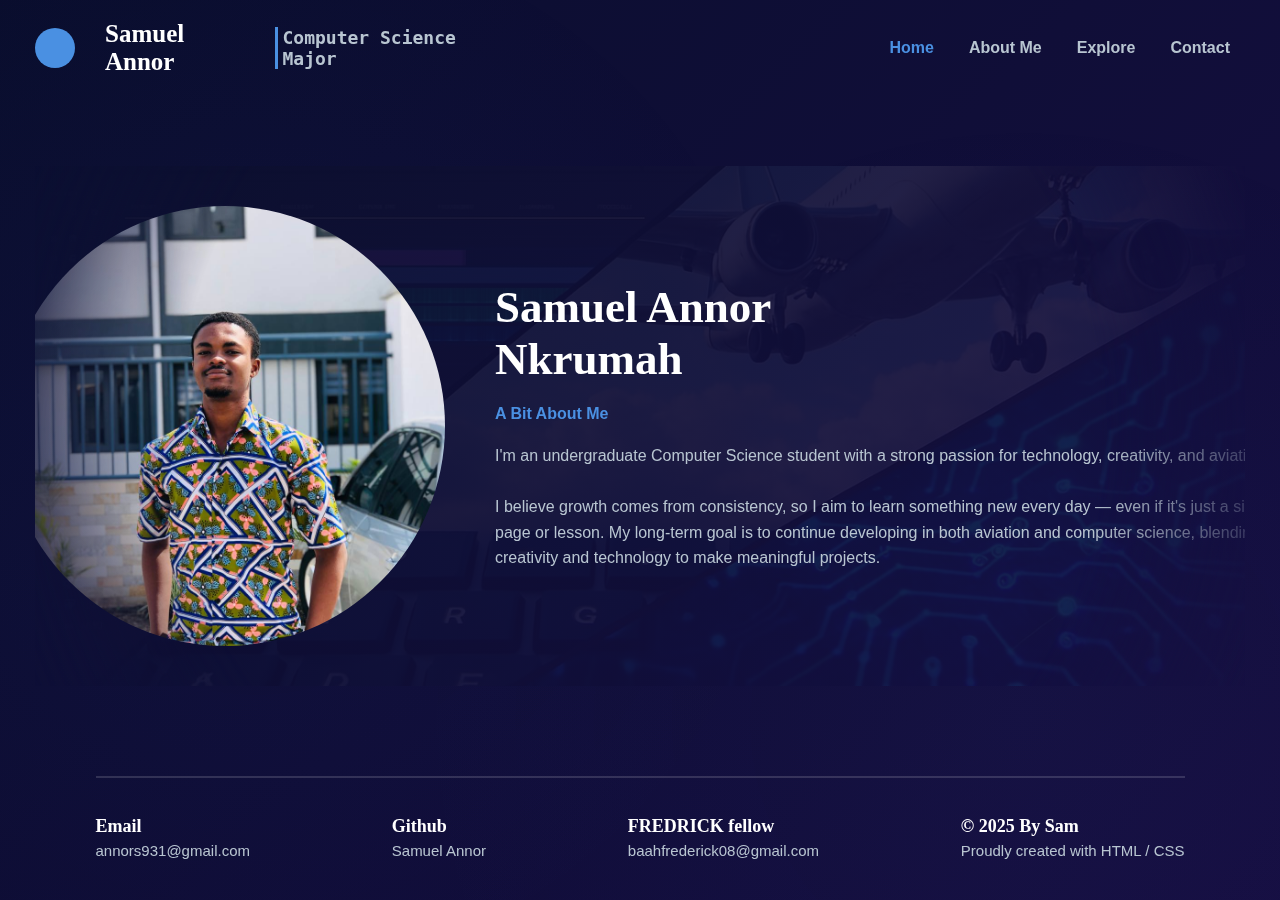
<file: Mywebpage/index.html>
<!DOCTYPE html>
<html lang="en">
<head>
    <meta charset="UTF-8">
    <meta name="viewport" content="width=device-width, initial-scale=1.0">
    <meta name="description" content="Samuel Annor Nkrumah - Computer Science student passionate about technology, creativity, and aviation. Explore my portfolio and projects.">
    <title>Samuel Annor - Computer Science Student | Portfolio</title>
    <link rel="stylesheet" href="styles.css">
</head>
<body>
    <div class="container">
        <header class="header" role="banner">
            <div class="header-brand">
                <div class="logo-circle" aria-label="Logo"></div>
                <p class="brand-name">Samuel Annor</p>
                <p class="brand-subtitle">Computer Science Major</p>
            </div>
            <nav role="navigation" aria-label="Main navigation">
                <ul class="menu-list">
                    <li><a class="menu" id="active" href="index.html" aria-current="page">Home</a></li>
                    <li><a class="menu" href="about.html">About Me</a></li>
                    <li><a class="menu" href="explore.html">Explore</a></li>
                    <li><a class="menu" href="contact.html">Contact</a></li>
                </ul>
            </nav>
        </header>
        <main role="main">
            <section class="middle" aria-label="Hero section">
                <div class="middleimg">
                    <img src="stock/pic4.jpg" alt="Samuel Annor - Professional portrait">
                </div>
                <div class="hero-content">
                    <h1 class="hero-title">Samuel Annor <br>Nkrumah</h1>
                    <p class="hero-subtitle">A Bit About Me</p>
                    <p class="hero-description">
                        I'm an undergraduate Computer Science student with a strong passion for technology, creativity, and aviation. <br><br>
                        I believe growth comes from consistency, so I aim to learn something new every day — even if it's just a single page or
                        lesson. My long-term goal is to continue developing in both aviation and computer science, blending creativity and technology to
                        make meaningful projects.
                    </p>
                </div>
            </section>
            <div class="footer-wrapper">
                <footer class="footer" role="contentinfo">
                    <div class="footer-item">
                        <p class="mainword">Email</p>
                        <a class="linkword" href="mailto:annors931@gmail.com" aria-label="Send email to Samuel Annor">annors931@gmail.com</a>
                    </div>
                    <div class="footer-item">
                        <p class="mainword">Github</p>
                        <a class="linkword" target="_blank" href="https://github.com/Ruddersam" rel="noopener noreferrer" aria-label="Visit Samuel Annor's GitHub profile">Samuel Annor</a>
                    </div>
                    <div class="footer-item">
                        <p class="mainword">FREDRICK fellow</p>
                        <a class="linkword" href="mailto:baahfrederick08@gmail.com" aria-label="Contact Fredrick fellow">baahfrederick08@gmail.com</a>
                    </div>
                    <div class="footer-item">
                        <p class="mainword">© 2025 By Sam</p>
                        <p class="footer-copyright">Proudly created with HTML / CSS</p>
                    </div>
                </footer>
            </div>
        </main>
    </div>
</body>
</html>
</file>
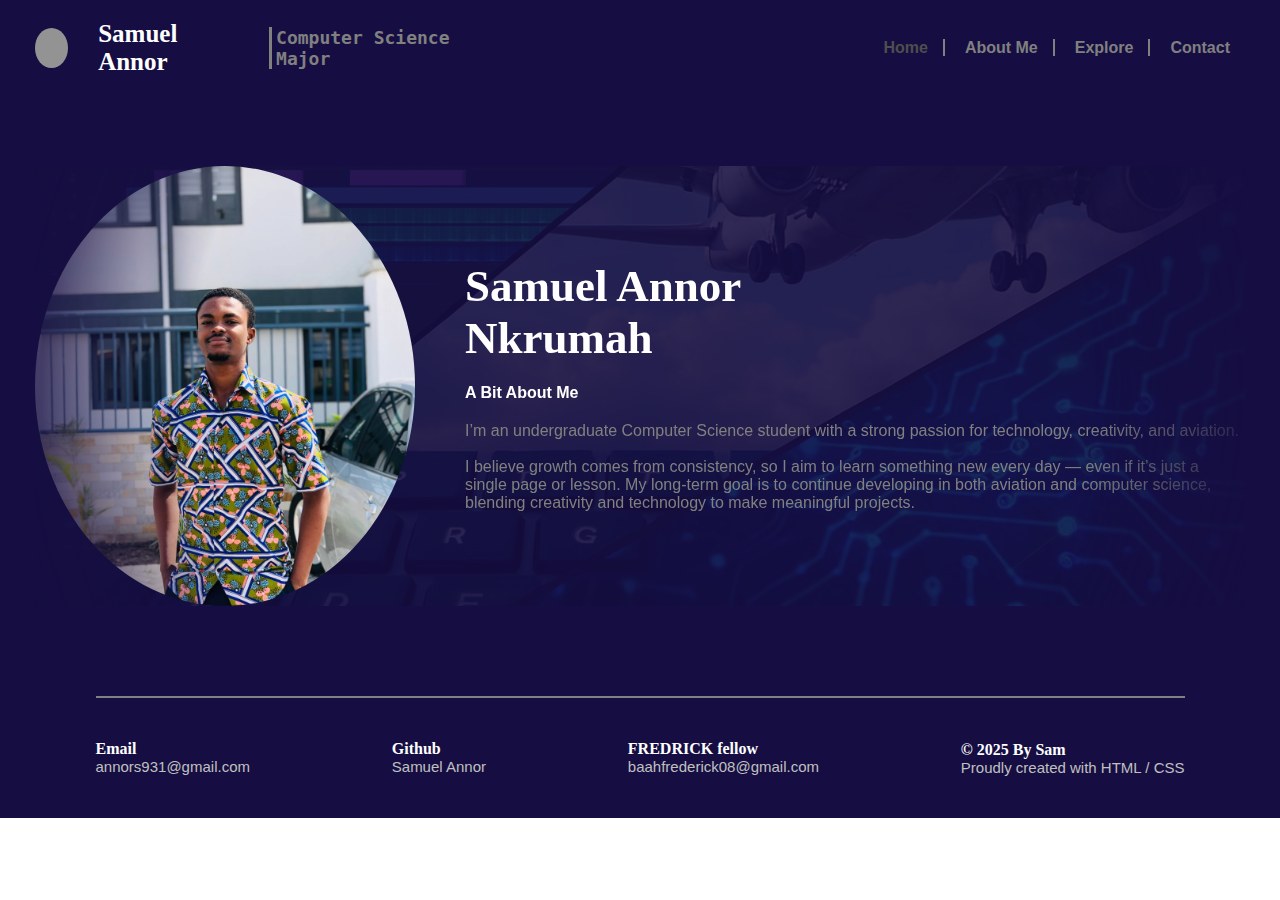
<file: Mywebpage/Mywebpage/index.html>
<!DOCTYPE html>
<html lang="en">
<head>
    <meta charset="UTF-8">
    <meta name="viewport" content="width=device-width, initial-scale=1.0">
    <title>samuelannor.com</title>
    <link rel="stylesheet" href="styles.css">
</head>
<body>
    <div class="container">
        <header class="header">
            <div style="display: flex;gap: 30px; justify-content: center;align-items: center; width: 35%;">
                <div style="height: 40px;width: 40px;background-color: rgb(147, 147, 147);border-radius: 50%;"></div>
                <p style="width: 170px; font-size: 25px;font-weight: bolder;font-family:cursive;">Samuel Annor</p>
                <p style="width: 220px;color: gray; font-family: monospace;font-size: 18px;font-weight: bold;border-left: 3px solid gray;padding-left: 4px;">Computer Science Major</p>
            </div>
            <div>
                <nav>
                    <ul class="menu-list">
                        <li><a class="menu" id="active" href="index.html">Home</a></li>
                        <li><a class="menu" href="about.html">About Me</a></li>
                        <li><a class="menu" href="explore.html">Explore</a></li>
                        <li><a style="border: 0px;" class="menu" href="contact.html">Contact</a></li>
                    </ul>
                </nav>
            </div>
        </header>
        <div class="middle">
            <div class="middleimg">
                <img src="stock/pic4.jpg" alt="me">
            </div>
            <div style="display: flex;flex-direction: column;gap: 20px;">
                <h1 style="font-family: cursive;font-size: 45px;font-weight: bolder;">Samuel Annor <br>Nkrumah</h1>
                <p style="color: white;font-weight: bold;"> A Bit About Me</p>
                <p style="width: 780px;color: gray;">I’m an undergraduate Computer Science student with a strong passion for technology, creativity, and aviation. <br><br>
                I believe growth comes from consistency, so I aim to learn something new every day — even if it’s just a single page or
                lesson.
                My long-term goal is to continue developing in both aviation and computer science, blending creativity and technology to
                make meaningful projects.</p>
            </div>
        </div>
        <div style="display: flex;justify-content: center;">
        <div style="margin-top: 90px;width:90%;height: 120px; display:flex;justify-content:space-between;align-items:center;border-top: 2px solid gray;">
            <div>
                <p class="mainword">Email</p>
                <a class="linkword" target="_blank" href="#">annors931@gmail.com</a>
            </div>
            <div>
                <p class="mainword">Github</p>
                <a class="linkword" target="_blank" href="https://github.com/Ruddersam">Samuel Annor</a>
            </div>
            <div>
                <p class="mainword">FREDRICK fellow</p>
                <a class="linkword" target="_blank" href="#">baahfrederick08@gmail.com</a>
            </div>
            <div>
                <p class="mainword">© 2025 By Sam</p>
                <p style="font-size: 15px;color: silver;">Proudly created with HTML / CSS</p>
            </div>
        </div>
        </div>
    </div>
</body>
</html>
</file>
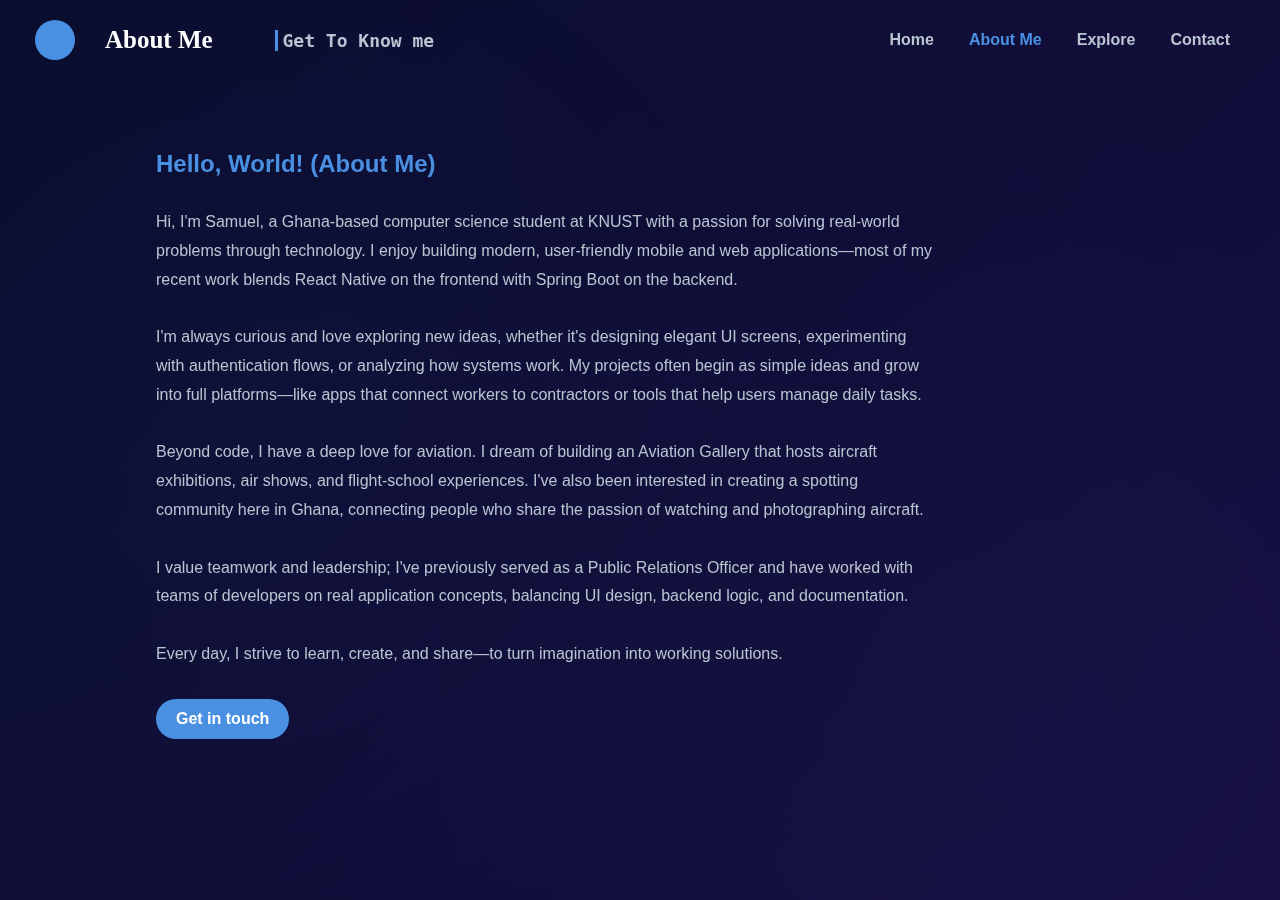
<file: Mywebpage/about.html>
<!DOCTYPE html>
<html lang="en">
<head>
    <meta charset="UTF-8">
    <meta name="viewport" content="width=device-width, initial-scale=1.0">
    <meta name="description" content="Learn more about Samuel Annor - A Ghana-based Computer Science student at KNUST, passionate about React Native, Spring Boot, and aviation.">
    <title>About Me - Samuel Annor</title>
    <link rel="stylesheet" href="styles.css">
</head>
<body>
    <div class="container">
        <header class="header" role="banner">
            <div class="header-brand">
                <div class="logo-circle" aria-label="Logo"></div>
                <p class="brand-name">About Me</p>
                <p class="brand-subtitle">Get To Know me</p>
            </div>
            <nav role="navigation" aria-label="Main navigation">
                    <ul class="menu-list">
                        <li><a class="menu" href="index.html">Home</a></li>
                    <li><a class="menu" id="active" href="about.html" aria-current="page">About Me</a></li>
                        <li><a class="menu" href="explore.html">Explore</a></li>
                    <li><a class="menu" href="contact.html">Contact</a></li>
                    </ul>
                </nav>
        </header>
        <main role="main">
            <div class="content-wrapper">
                <div class="content-container">
                    <div class="content-text">
                        <h2 class="section-title">Hello, World! (About Me)</h2>
                        <p class="section-text">
                            Hi, I'm Samuel, a Ghana-based computer science student at KNUST with a passion for solving real-world
                            problems through technology. I enjoy building modern, user-friendly mobile and web applications—most of my recent work blends
                            React Native on the frontend with Spring Boot on the backend. <br><br>
                            
                            I'm always curious and love exploring new ideas, whether it's designing elegant UI screens, experimenting
                            with authentication flows, or analyzing how systems work. My projects often begin as simple ideas and grow into
                            full platforms—like apps that connect workers to contractors or tools that help users manage daily tasks.
                    <br><br>
                    Beyond code, I have a deep love for aviation. I dream of building an Aviation Gallery that hosts aircraft
                            exhibitions, air shows, and flight-school experiences. I've also been interested in creating a spotting community here in
                            Ghana, connecting people who share the passion of watching and photographing aircraft.
                            <br><br>
                            I value teamwork and leadership; I've previously served as a Public Relations Officer and have worked with
                            teams of developers on real application concepts, balancing UI design, backend logic, and documentation.
                    <br><br>
                    Every day, I strive to learn, create, and share—to turn imagination into working solutions.
                </p>
                <div class="button">
                            <a href="contact.html">Get in touch</a>
                </div>
            </div>
        </div>
        </div>
        </main>
    </div>
</body>
</html>
</file>
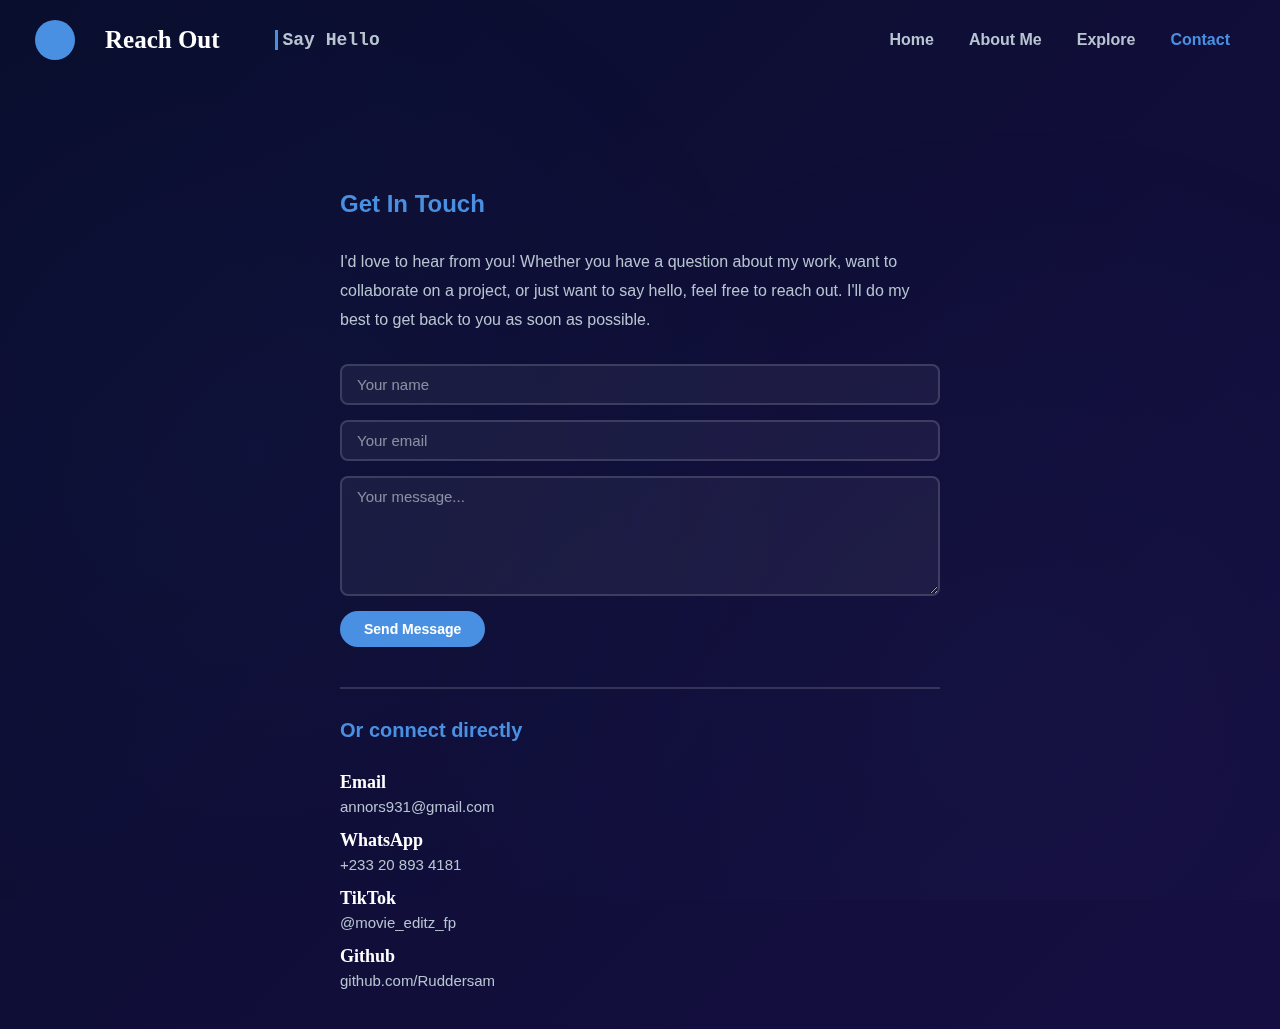
<file: Mywebpage/contact.html>
<!DOCTYPE html>
<html lang="en">
<head>
    <meta charset="UTF-8">
    <meta name="viewport" content="width=device-width, initial-scale=1.0">
    <meta name="description" content="Get in touch with Samuel Annor. Send a message or connect via email, GitHub, or other platforms.">
    <title>Contact - Samuel Annor</title>
    <link rel="stylesheet" href="styles.css">
</head>
<body>
    <div class="container">
        <header class="header" role="banner">
            <div class="header-brand">
                <div class="logo-circle" aria-label="Logo"></div>
                <p class="brand-name">Reach Out</p>
                <p class="brand-subtitle">Say Hello</p>
            </div>
            <nav role="navigation" aria-label="Main navigation">
                <ul class="menu-list">
                    <li><a class="menu" href="index.html">Home</a></li>
                    <li><a class="menu" href="about.html">About Me</a></li>
                    <li><a class="menu" href="explore.html">Explore</a></li>
                    <li><a class="menu" id="active" href="contact.html" aria-current="page">Contact</a></li>
                </ul>
            </nav>
        </header>
        <main role="main">
            <div class="contact-container">
                <div class="contact-form-wrapper">
                    <h2 class="section-title">Get In Touch</h2>
                    <p class="section-text">
                        I'd love to hear from you! Whether you have a question about my work, want to collaborate on a project, 
                        or just want to say hello, feel free to reach out. I'll do my best to get back to you as soon as possible.
                    </p>
                    <form class="contact-form" action="mailto:annors931@gmail.com" method="post" enctype="text/plain">
                        <div class="form-group">
                            <input type="text" id="name" name="name" class="form-input" placeholder="Your name" required aria-required="true">
                        </div>
                        <div class="form-group">
                            <input type="email" id="email" name="email" class="form-input" placeholder="Your email" required aria-required="true">
                        </div>
                        <div class="form-group">
                            <textarea id="message" name="message" class="form-textarea" placeholder="Your message..." required aria-required="true"></textarea>
                        </div>
                        <button type="submit" class="submit-button">Send Message</button>
                    </form>
                    <div class="contact-direct-section">
                        <h3 class="section-title">Or connect directly</h3>
                        <div class="contact-direct-links">
                            <div class="footer-item">
                                <p class="mainword">Email</p>
                                <a class="linkword" href="mailto:annors931@gmail.com" aria-label="Send email to Samuel Annor">annors931@gmail.com</a>
                            </div>
                            <div class="footer-item">
                                <p class="mainword">WhatsApp</p>
                                <a class="linkword" target="_blank" href="https://wa.me/233208934181" rel="noopener noreferrer" aria-label="Contact Samuel Annor on WhatsApp">+233 20 893 4181</a>
                            </div>
                            <div class="footer-item">
                                <p class="mainword">TikTok</p>
                                <a class="linkword" target="_blank" href="https://www.tiktok.com/@movie_editz_fp?_r=1&_t=ZM-919rcFS2D4y" rel="noopener noreferrer" aria-label="Follow Samuel Annor on TikTok">@movie_editz_fp</a>
                            </div>
                            <div class="footer-item">
                                <p class="mainword">Github</p>
                                <a class="linkword" target="_blank" href="https://github.com/Ruddersam" rel="noopener noreferrer" aria-label="Visit Samuel Annor's GitHub profile">github.com/Ruddersam</a>
                            </div>
                        </div>
                    </div>
                </div>
            </div>
        </main>
    </div>
</body>
</html>
</file>
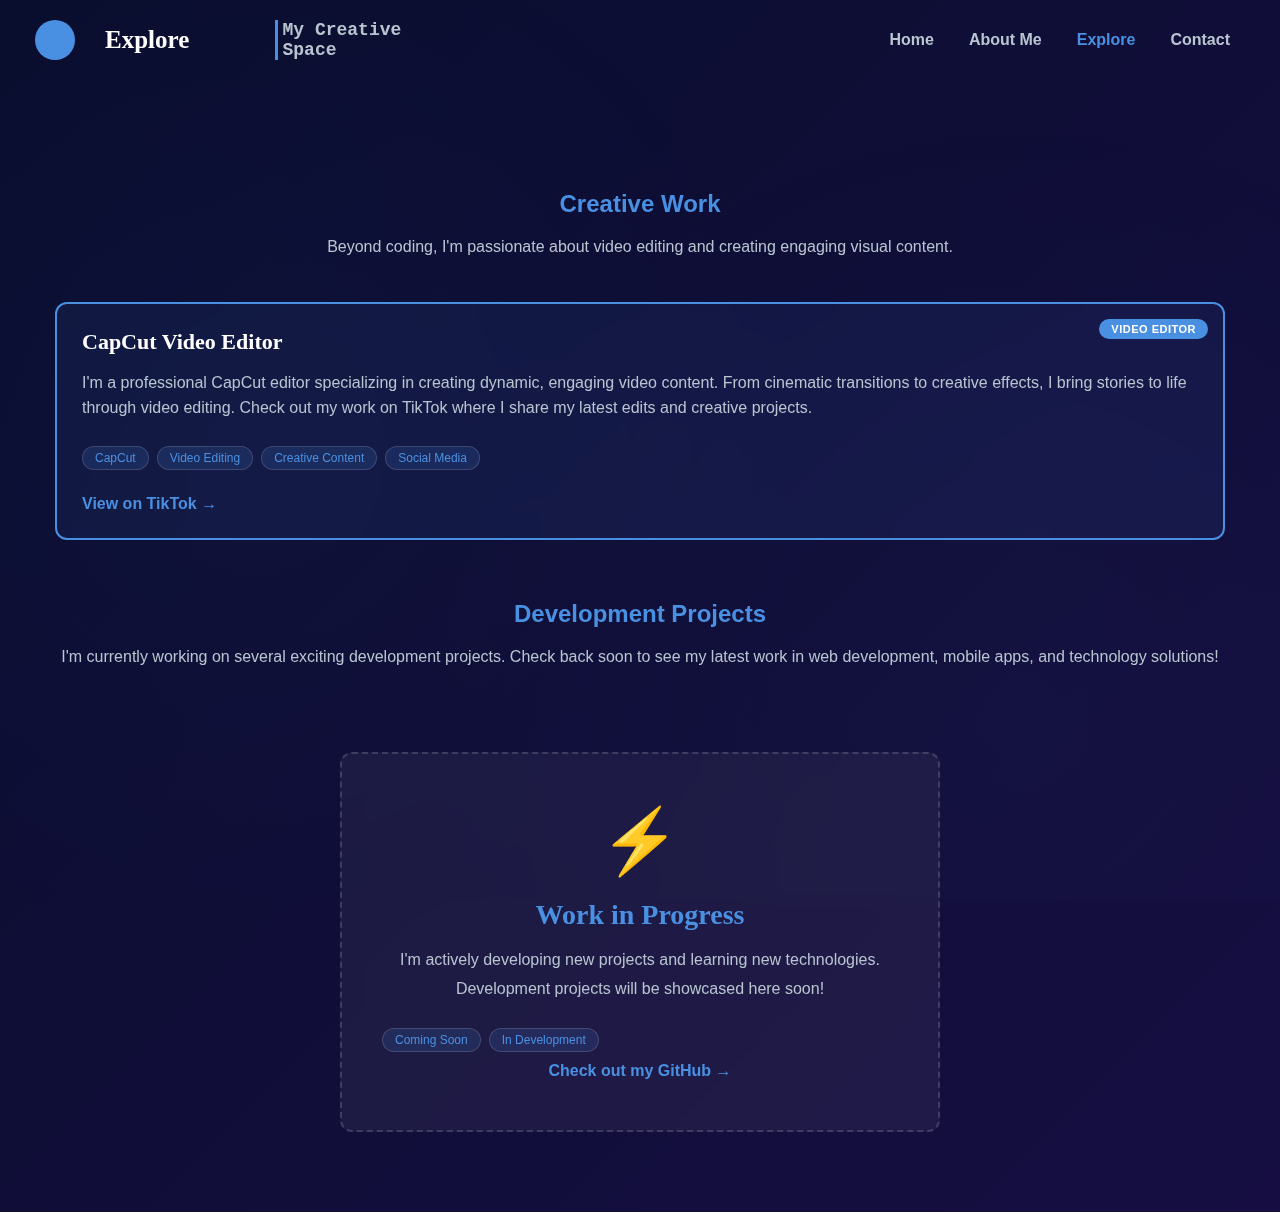
<file: Mywebpage/explore.html>
<!DOCTYPE html>
<html lang="en">
<head>
    <meta charset="UTF-8">
    <meta name="viewport" content="width=device-width, initial-scale=1.0">
    <meta name="description" content="Explore Samuel Annor's projects and creative work including web development, mobile apps, video editing with CapCut, and technology solutions.">
    <title>Explore - Samuel Annor's Projects</title>
    <link rel="stylesheet" href="styles.css">
</head>
<body>
    <div class="container">
        <header class="header" role="banner">
            <div class="header-brand">
                <div class="logo-circle" aria-label="Logo"></div>
                <p class="brand-name">Explore</p>
                <p class="brand-subtitle">My Creative Space</p>
            </div>
            <nav role="navigation" aria-label="Main navigation">
                <ul class="menu-list">
                    <li><a class="menu" href="index.html">Home</a></li>
                    <li><a class="menu" href="about.html">About Me</a></li>
                    <li><a class="menu" id="active" href="explore.html" aria-current="page">Explore</a></li>
                    <li><a class="menu" href="contact.html">Contact</a></li>
                </ul>
            </nav>
        </header>
        <main role="main">
            <div class="projects-container">
                <div>
                    <!-- Video Editing Section -->
                    <div class="creative-section">
                        <h2 class="section-title">Creative Work</h2>
                        <p class="section-text">
                            Beyond coding, I'm passionate about video editing and creating engaging visual content.
                        </p>
                        <div class="projects-grid creative-grid">
                            <div class="project-card featured-card">
                                <div class="project-badge">Video Editor</div>
                                <h3 class="project-title">CapCut Video Editor</h3>
                                <p class="project-description">
                                    I'm a professional CapCut editor specializing in creating dynamic, engaging video content. 
                                    From cinematic transitions to creative effects, I bring stories to life through video editing. 
                                    Check out my work on TikTok where I share my latest edits and creative projects.
                                </p>
                                <div class="project-tech">
                                    <span class="tech-tag">CapCut</span>
                                    <span class="tech-tag">Video Editing</span>
                                    <span class="tech-tag">Creative Content</span>
                                    <span class="tech-tag">Social Media</span>
                                </div>
                                <a href="https://www.tiktok.com/@movie_editz_fp?_r=1&_t=ZM-919rcFS2D4y" class="project-link" target="_blank" rel="noopener noreferrer" aria-label="View my video edits on TikTok">
                                    View on TikTok →
                                </a>
                            </div>
                        </div>
                    </div>

                    <!-- Coding Projects Section -->
                    <h2 class="section-title">Development Projects</h2>
                    <p class="section-text">
                        I'm currently working on several exciting development projects. Check back soon to see my latest work 
                        in web development, mobile apps, and technology solutions!
                    </p>
                    <div class="coming-soon-container">
                        <div class="coming-soon-card">
                            <div class="work-in-progress-icon">⚡</div>
                            <h3 class="coming-soon-title">Work in Progress</h3>
                            <p class="coming-soon-text">
                                I'm actively developing new projects and learning new technologies. 
                                Development projects will be showcased here soon!
                            </p>
                            <div class="project-tech">
                                <span class="tech-tag">Coming Soon</span>
                                <span class="tech-tag">In Development</span>
                            </div>
                            <a href="https://github.com/Ruddersam" class="project-link" target="_blank" rel="noopener noreferrer" aria-label="Visit my GitHub profile">
                                Check out my GitHub →
                            </a>
                        </div>
                    </div>
                </div>
            </div>
        </main>
    </div>
</body>
</html>
</file>
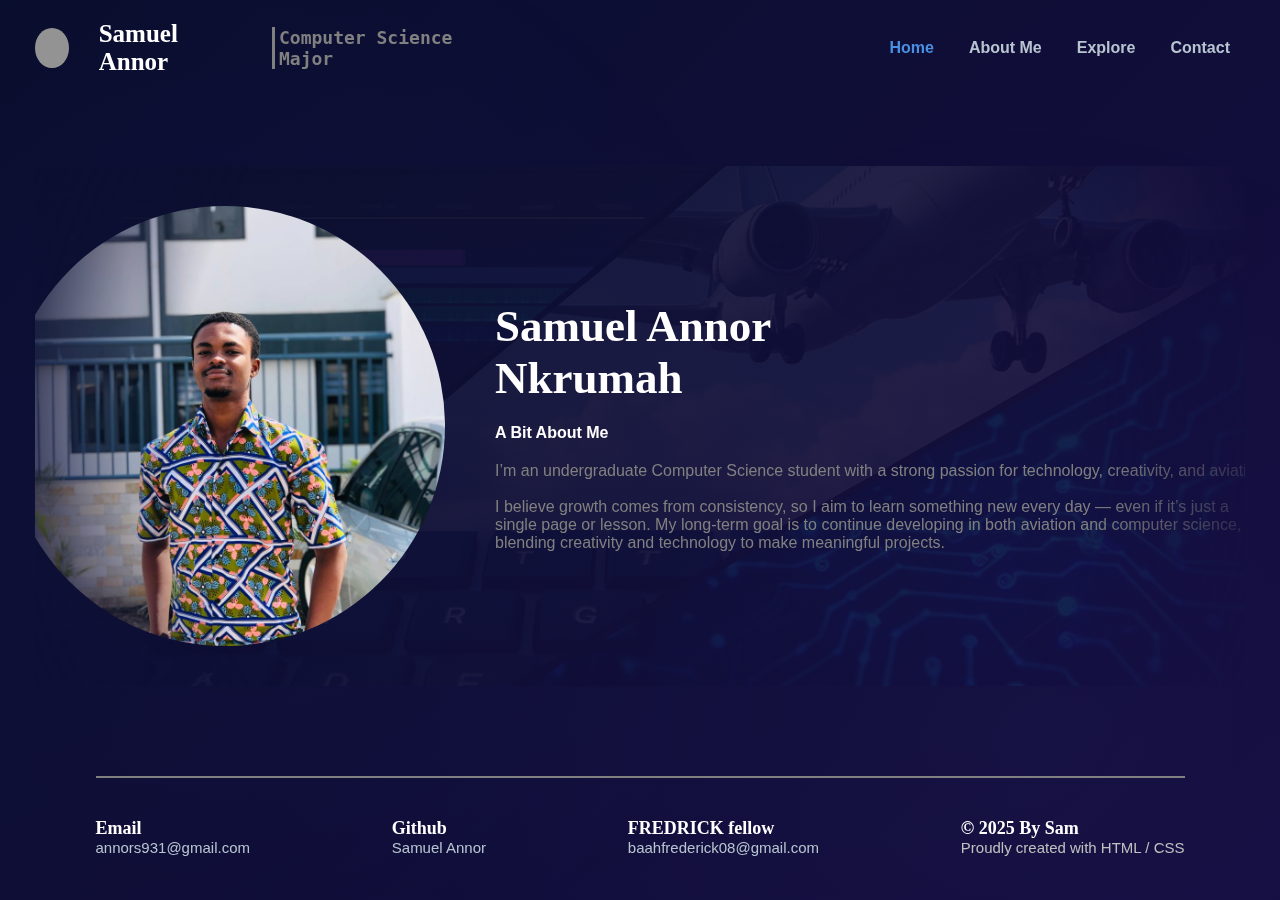
<file: Mywebpage/page1.html>
<!DOCTYPE html>
<html lang="en">
<head>
    <meta charset="UTF-8">
    <meta name="viewport" content="width=device-width, initial-scale=1.0">
    <title>samuelannor.com</title>
    <link rel="stylesheet" href="styles.css">
</head>
<body>
    <div class="container">
        <header class="header">
            <div style="display: flex;gap: 30px; justify-content: center;align-items: center; width: 35%;">
                <div style="height: 40px;width: 40px;background-color: rgb(147, 147, 147);border-radius: 50%;"></div>
                <p style="width: 170px; font-size: 25px;font-weight: bolder;font-family:cursive;">Samuel Annor</p>
                <p style="width: 220px;color: gray; font-family: monospace;font-size: 18px;font-weight: bold;border-left: 3px solid gray;padding-left: 4px;">Computer Science Major</p>
            </div>
            <div>
                <nav>
                    <ul class="menu-list">
                        <li><a class="menu" id="active" href="page1.html">Home</a></li>
                        <li><a class="menu" href="page2.html">About Me</a></li>
                        <li><a class="menu" href="page3.html">Explore</a></li>
                        <li><a style="border: 0px;" class="menu" href="page4.html">Contact</a></li>
                    </ul>
                </nav>
            </div>
        </header>
        <div class="middle">
            <div class="middleimg">
                <img src="stock/pic4.jpg" alt="me">
            </div>
            <div style="display: flex;flex-direction: column;gap: 20px;">
                <h1 style="font-family: cursive;font-size: 45px;font-weight: bolder;">Samuel Annor <br>Nkrumah</h1>
                <p style="color: white;font-weight: bold;"> A Bit About Me</p>
                <p style="width: 780px;color: gray;">I’m an undergraduate Computer Science student with a strong passion for technology, creativity, and aviation. <br><br>
                I believe growth comes from consistency, so I aim to learn something new every day — even if it’s just a single page or
                lesson.
                My long-term goal is to continue developing in both aviation and computer science, blending creativity and technology to
                make meaningful projects.</p>
            </div>
        </div>
        <div style="display: flex;justify-content: center;">
        <div style="margin-top: 90px;width:90%;height: 120px; display:flex;justify-content:space-between;align-items:center;border-top: 2px solid gray;">
            <div>
                <p class="mainword">Email</p>
                <a class="linkword" target="_blank" href="#">annors931@gmail.com</a>
            </div>
            <div>
                <p class="mainword">Github</p>
                <a class="linkword" target="_blank" href="https://github.com/Ruddersam">Samuel Annor</a>
            </div>
            <div>
                <p class="mainword">FREDRICK fellow</p>
                <a class="linkword" target="_blank" href="#">baahfrederick08@gmail.com</a>
            </div>
            <div>
                <p class="mainword">© 2025 By Sam</p>
                <p style="font-size: 15px;color: silver;">Proudly created with HTML / CSS</p>
            </div>
        </div>
        </div>
    </div>
</body>
</html>
</file>
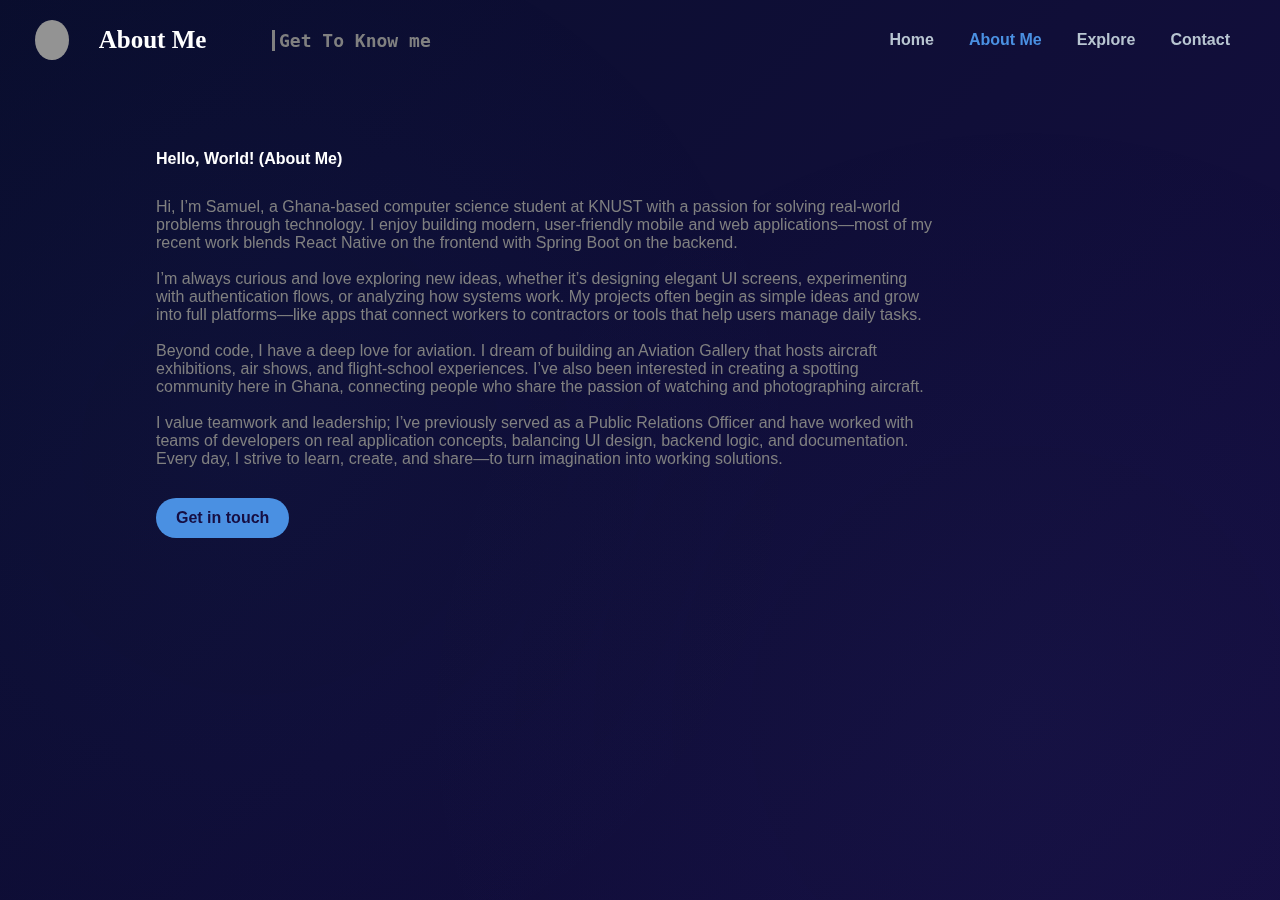
<file: Mywebpage/page2.html>
<!DOCTYPE html>
<html lang="en">

<head>
    <meta charset="UTF-8">
    <meta name="viewport" content="width=device-width, initial-scale=1.0">
    <title>samuelannor/aboutme</title>
    <link rel="stylesheet" href="styles.css">
</head>

<body>
    <div class="container" style="height:100vh ;">
        <header class="header">
            <div style="display: flex;gap: 30px; justify-content: center;align-items: center; width: 35%;">
                <div style="height: 40px;width: 40px;background-color: rgb(147, 147, 147);border-radius: 50%;"></div>
                <p style="width: 170px; font-size: 25px;font-weight: bolder;font-family:cursive;">About Me</p>
                <p
                    style="width: 220px; color: gray; font-family: monospace;font-size: 18px;font-weight: bold;border-left: 3px solid gray;padding-left: 4px;">
                    Get To Know me</p>
            </div>
            <div>
                <nav>
                    <ul class="menu-list">
                        <li><a class="menu" href="page1.html">Home</a></li>
                        <li><a class="menu" id="active" href="page2.html">About Me</a></li>
                        <li><a class="menu" href="page3.html">Explore</a></li>
                        <li><a style="border: 0px;" class="menu" href="page4.html">Contact</a></li>
                    </ul>
                </nav>
            </div>
        </header>
        <div style="display: flex;justify-content: center;">
        <div style="width: 80%; display: flex; justify-content:space-between;align-items: center; margin-top: 70px;">
            <div style="width: 750px; display: flex;flex-direction: column;gap: 30px;">
                <p style="color: white;font-weight: bold;">Hello, World! (About Me)</p>
                <p style="width: 780px;color: gray;">Hi, I’m Samuel, a Ghana-based computer science student at KNUST with a passion for solving real-world
                    problems through
                    technology. I enjoy building modern, user-friendly mobile and web applications—most of my recent work blends
                    React
                    Native on the frontend with Spring Boot on the backend. <br><br>
        
                    I’m always curious and love exploring new ideas, whether it’s designing elegant UI screens, experimenting
                    with
                    authentication flows, or analyzing how systems work. My projects often begin as simple ideas and grow into
                    full
                    platforms—like apps that connect workers to contractors or tools that help users manage daily tasks.
                    <br><br>
                    Beyond code, I have a deep love for aviation. I dream of building an Aviation Gallery that hosts aircraft
                    exhibitions,
                    air shows, and flight-school experiences. I’ve also been interested in creating a spotting community here in
                    Ghana,
                    connecting people who share the passion of watching and photographing aircraft.
                    <br><br>
                    I value teamwork and leadership; I’ve previously served as a Public Relations Officer and have worked with
                    teams of
                    developers on real application concepts, balancing UI design, backend logic, and documentation.
                    <br>
                    Every day, I strive to learn, create, and share—to turn imagination into working solutions.
                </p>
                <div class="button">
                    <a style="text-decoration: none;color: #160e42;font-weight: bold;" href="page4.html">Get in touch</a>
                </div>
            </div>
        </div>
        </div>
    </div>
</body>

</html>
</file>
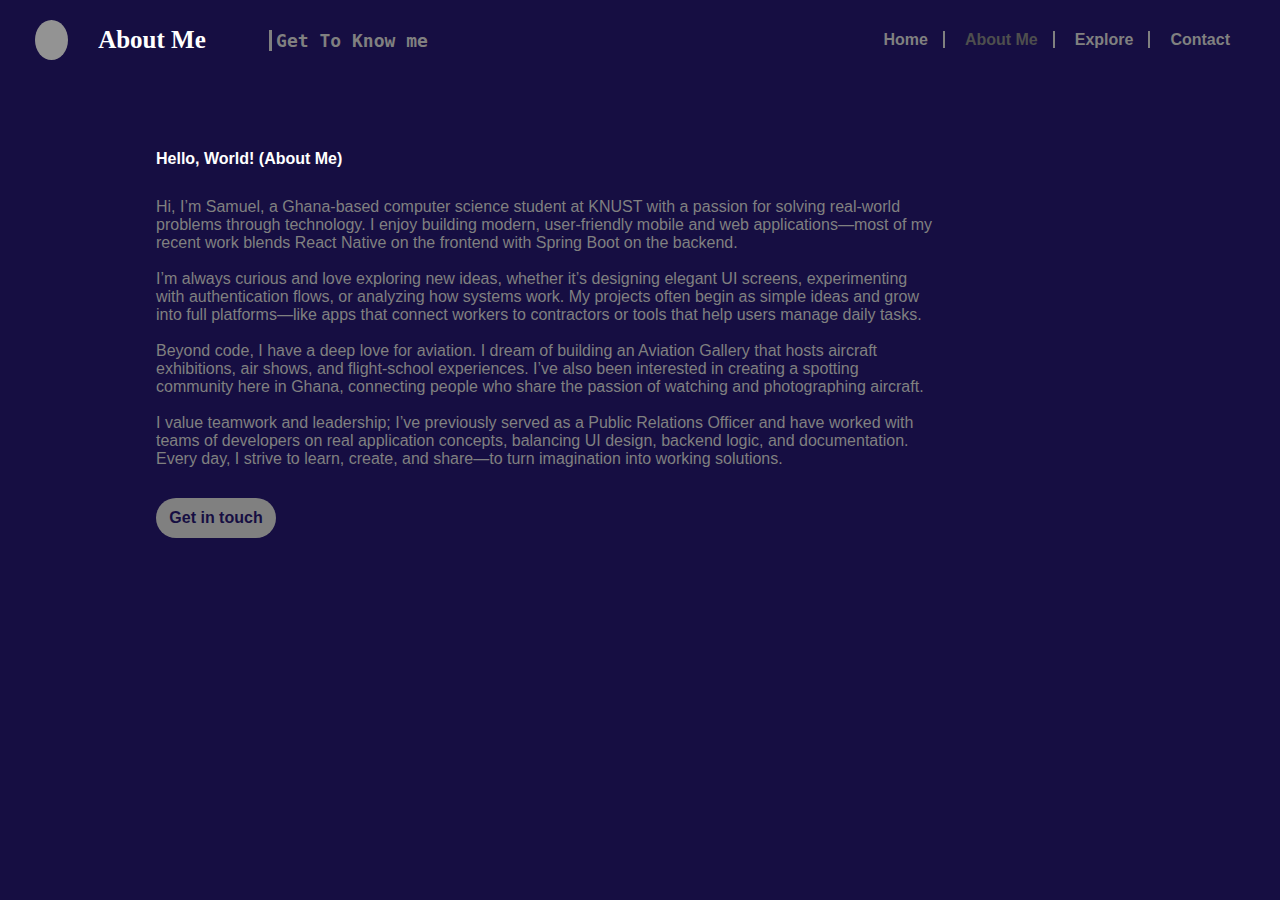
<file: Mywebpage/Mywebpage/about.html>
<!DOCTYPE html>
<html lang="en">

<head>
    <meta charset="UTF-8">
    <meta name="viewport" content="width=device-width, initial-scale=1.0">
    <title>samuelannor/aboutme</title>
    <link rel="stylesheet" href="styles.css">
</head>

<body>
    <div class="container" style="height:100vh ;">
        <header class="header">
            <div style="display: flex;gap: 30px; justify-content: center;align-items: center; width: 35%;">
                <div style="height: 40px;width: 40px;background-color: rgb(147, 147, 147);border-radius: 50%;"></div>
                <p style="width: 170px; font-size: 25px;font-weight: bolder;font-family:cursive;">About Me</p>
                <p
                    style="width: 220px; color: gray; font-family: monospace;font-size: 18px;font-weight: bold;border-left: 3px solid gray;padding-left: 4px;">
                    Get To Know me</p>
            </div>
            <div>
                <nav>
                    <ul class="menu-list">
                        <li><a class="menu" href="index.html">Home</a></li>
                        <li><a class="menu" id="active" href="about.html">About Me</a></li>
                        <li><a class="menu" href="explore.html">Explore</a></li>
                        <li><a style="border: 0px;" class="menu" href="contact.html">Contact</a></li>
                    </ul>
                </nav>
            </div>
        </header>
        <div style="display: flex;justify-content: center;">
        <div style="width: 80%; display: flex; justify-content:space-between;align-items: center; margin-top: 70px;">
            <div style="width: 750px; display: flex;flex-direction: column;gap: 30px;">
                <p style="color: white;font-weight: bold;">Hello, World! (About Me)</p>
                <p style="width: 780px;color: gray;">Hi, I’m Samuel, a Ghana-based computer science student at KNUST with a passion for solving real-world
                    problems through
                    technology. I enjoy building modern, user-friendly mobile and web applications—most of my recent work blends
                    React
                    Native on the frontend with Spring Boot on the backend. <br><br>
        
                    I’m always curious and love exploring new ideas, whether it’s designing elegant UI screens, experimenting
                    with
                    authentication flows, or analyzing how systems work. My projects often begin as simple ideas and grow into
                    full
                    platforms—like apps that connect workers to contractors or tools that help users manage daily tasks.
                    <br><br>
                    Beyond code, I have a deep love for aviation. I dream of building an Aviation Gallery that hosts aircraft
                    exhibitions,
                    air shows, and flight-school experiences. I’ve also been interested in creating a spotting community here in
                    Ghana,
                    connecting people who share the passion of watching and photographing aircraft.
                    <br><br>
                    I value teamwork and leadership; I’ve previously served as a Public Relations Officer and have worked with
                    teams of
                    developers on real application concepts, balancing UI design, backend logic, and documentation.
                    <br>
                    Every day, I strive to learn, create, and share—to turn imagination into working solutions.
                </p>
                <div class="button">
                    <a style="text-decoration: none;color: #160e42;font-weight: bold;" href="page4.html">Get in touch</a>
                </div>
            </div>
        </div>
        </div>
    </div>
</body>

</html>
</file>
<file: Mywebpage/styles.css>
* {
    border: 0;
    margin: 0;
    padding: 0;
    box-sizing: border-box;
    font-family: Arial, sans-serif;
}

html {
    scroll-behavior: smooth;
}

body {
    overflow-x: hidden;
}

:root {
    /* Color Palette */
    --bg-primary: #0a0e2e;
    --bg-secondary: #160e42;
    --accent-primary: #4a90e2;
    --accent-secondary: #5a9bd4;
    --text-primary: #ffffff;
    --text-secondary: #b8c5d1;
    --text-muted: #8a95a5;
    --border-color: rgba(255, 255, 255, 0.15);
    --card-bg: rgba(255, 255, 255, 0.05);
}

.container {
    background: linear-gradient(135deg, var(--bg-primary) 0%, var(--bg-secondary) 100%);
    color: var(--text-primary);
    padding: 0px 35px;
    min-height: 100vh;
    display: flex;
    flex-direction: column;
    position: relative;
}

.container::before {
    content: "";
    position: fixed;
    top: 0;
    left: 0;
    right: 0;
    bottom: 0;
    background: 
        radial-gradient(circle at 20% 50%, rgba(74, 144, 226, 0.03) 0%, transparent 50%),
        radial-gradient(circle at 80% 80%, rgba(90, 155, 212, 0.03) 0%, transparent 50%);
    pointer-events: none;
    z-index: 0;
}

.container > * {
    position: relative;
    z-index: 1;
}

/* Header Styles */
.header {
    display: flex;
    justify-content: space-between;
    align-items: center;
    padding: 20px 0px;
    flex-wrap: wrap;
}

.header-brand {
    display: flex;
    gap: 30px;
    justify-content: center;
    align-items: center;
    width: 35%;
}

.logo-circle {
    height: 40px;
    width: 40px;
    background: var(--accent-primary);
    border-radius: 50%;
    flex-shrink: 0;
}

.brand-name {
    width: 170px;
    font-size: 25px;
    font-weight: bolder;
    font-family: cursive;
}

.brand-subtitle {
    width: 220px;
    color: var(--text-secondary);
    font-family: monospace;
    font-size: 18px;
    font-weight: bold;
    border-left: 3px solid var(--accent-primary);
    padding-left: 4px;
}

.menu-list {
    list-style: none;
    display: flex;
    gap: 20px;
    color: white;
    flex-wrap: wrap;
}

.menu {
    padding-right: 15px;
    border-right: 2px solid var(--text-muted);
    text-decoration: none;
    color: var(--text-secondary);
    font-weight: bold;
    transition: 0.3s;
}

.menu:last-child {
    border-right: 0px;
}

.menu:hover {
    color: var(--accent-primary);
    border-right-color: var(--accent-primary);
    text-decoration: underline;
}

.menu#active {
    color: var(--accent-primary);
    border-right-color: var(--accent-primary);
}

main {
    flex: 1;
}

/* Middle/Hero Section */
.middle {
    position: relative;
    background-image: url("stock/image 55.jpg");
    background-size: cover;
    background-position: bottom;
    display: flex;
    justify-content: center;
    align-items: center;
    gap: 50px;
    margin-top: 70px;
    padding: 40px 20px;
    -webkit-mask-image: radial-gradient(circle, black 70%, transparent 100%);
    mask-image: radial-gradient(circle, black 70%, transparent 100%);
}

.middle::before {
    content: "";
    position: absolute;
    inset: 0;
    background: linear-gradient(135deg, rgba(10, 14, 46, 0.95) 0%, rgba(22, 14, 66, 0.9) 100%);
    z-index: 1;
}

.middle > * {
    position: relative;
    z-index: 2;
}

.middleimg {
    height: 440px;
    width: 440px;
    border-radius: 50%;
    flex-shrink: 0;
}

.middleimg img {
    width: 100%;
    height: 100%;
    object-fit: cover;
    object-position: center;
    border-radius: 50%;
}

.hero-content {
    display: flex;
    flex-direction: column;
    gap: 20px;
}

.hero-title {
    font-family: cursive;
    font-size: 45px;
    font-weight: bolder;
    color: var(--text-primary);
}

.hero-subtitle {
    color: var(--accent-primary);
    font-weight: bold;
}

.hero-description {
    width: 780px;
    color: var(--text-secondary);
    line-height: 1.6;
}

/* Content Sections */
.content-wrapper {
    display: flex;
    justify-content: center;
    width: 100%;
}

.content-container {
    width: 80%;
    display: flex;
    justify-content: space-between;
    align-items: center;
    margin-top: 70px;
}

.content-text {
    width: 750px;
    display: flex;
    flex-direction: column;
    gap: 30px;
}

.section-title {
    color: var(--accent-primary);
    font-weight: bold;
    font-size: 24px;
}

.section-text {
    width: 780px;
    color: var(--text-secondary);
    line-height: 1.8;
}

/* Button */
.button {
    background: var(--accent-primary);
    width: fit-content;
    min-width: 120px;
    height: 40px;
    padding: 10px 20px;
    border-radius: 35px;
    display: flex;
    align-items: center;
    justify-content: center;
    transition: 0.3s;
    cursor: pointer;
}

.button a {
    text-decoration: none;
    color: var(--text-primary);
    font-weight: bold;
}

.button:hover {
    background: var(--accent-secondary);
    transform: translateY(-2px);
}

/* Footer */
.footer-wrapper {
    display: flex;
    justify-content: center;
    width: 100%;
}

.footer {
    margin-top: 90px;
    width: 90%;
    height: auto;
    min-height: 120px;
    display: flex;
    justify-content: space-between;
    align-items: center;
    border-top: 2px solid var(--border-color);
    padding: 30px 0;
    flex-wrap: wrap;
    gap: 20px;
}

.footer-item {
    display: flex;
    flex-direction: column;
    gap: 5px;
}

.mainword {
    font-family: cursive;
    font-weight: bold;
    font-size: 18px;
}

.linkword {
    font-size: 15px;
    color: var(--text-secondary);
    text-decoration: none;
    transition: 0.3s;
}

.linkword:hover {
    text-decoration: underline;
    color: var(--accent-primary);
}

.footer-copyright {
    font-size: 15px;
    color: var(--text-secondary);
}

/* Contact Form */
.contact-container {
    display: flex;
    justify-content: center;
    align-items: flex-start;
    margin-top: 70px;
    padding: 40px 20px;
}

.contact-form-wrapper {
    width: 100%;
    max-width: 600px;
}

.contact-form-wrapper .section-title {
    margin-bottom: 30px;
}

.contact-form-wrapper .section-text {
    margin-bottom: 30px;
    width: 100%;
}

.contact-direct-section {
    margin-top: 40px;
    padding-top: 30px;
    border-top: 2px solid var(--border-color);
}

.contact-direct-section h3 {
    font-size: 20px;
    margin-bottom: 20px;
}

.contact-direct-links {
    display: flex;
    flex-direction: column;
    gap: 15px;
}

.contact-form {
    display: flex;
    flex-direction: column;
    gap: 15px;
}

.form-group {
    display: flex;
    flex-direction: column;
}

.form-input,
.form-textarea {
    padding: 10px 15px;
    border-radius: 8px;
    border: 2px solid var(--border-color);
    background-color: var(--card-bg);
    color: var(--text-primary);
    font-size: 15px;
    transition: 0.3s;
    font-family: Arial, sans-serif;
}

.form-input:focus,
.form-textarea:focus {
    outline: none;
    border-color: var(--accent-primary);
    background-color: rgba(74, 144, 226, 0.08);
}

.form-textarea {
    resize: vertical;
    min-height: 120px;
}

.form-input::placeholder,
.form-textarea::placeholder {
    color: rgba(255, 255, 255, 0.5);
}

.submit-button {
    background: var(--accent-primary);
    color: var(--text-primary);
    font-weight: bold;
    padding: 10px 24px;
    border-radius: 25px;
    border: none;
    cursor: pointer;
    font-size: 14px;
    transition: 0.3s;
    align-self: flex-start;
}

.submit-button:hover {
    background: var(--accent-secondary);
    transform: translateY(-2px);
}

/* Explore/Projects Section */
.projects-container {
    display: flex;
    justify-content: center;
    margin-top: 70px;
    padding: 40px 20px;
}

.creative-section {
    margin-bottom: 60px;
}

.creative-grid {
    margin-bottom: 60px;
}

.coming-soon-container {
    display: flex;
    justify-content: center;
    align-items: center;
    min-height: 400px;
    padding: 40px 20px;
}

.coming-soon-card {
    background: var(--card-bg);
    border: 2px dashed var(--border-color);
    border-radius: 12px;
    padding: 50px 40px;
    text-align: center;
    max-width: 600px;
    width: 100%;
    transition: 0.3s;
    backdrop-filter: blur(10px);
}

.coming-soon-card:hover {
    border-color: var(--accent-primary);
    background: rgba(74, 144, 226, 0.08);
}

.work-in-progress-icon {
    font-size: 64px;
    margin-bottom: 20px;
}

.coming-soon-title {
    font-size: 28px;
    font-weight: bold;
    color: var(--accent-primary);
    margin-bottom: 15px;
    font-family: cursive;
}

.coming-soon-text {
    color: var(--text-secondary);
    line-height: 1.8;
    font-size: 16px;
    margin-bottom: 25px;
}

.projects-container > div {
    width: 100%;
    max-width: 1200px;
}

.projects-container .section-title {
    margin-bottom: 15px;
    text-align: center;
}

.projects-container .section-text {
    margin-bottom: 40px;
    text-align: center;
    width: 100%;
}

.projects-grid {
    width: 100%;
    max-width: 1200px;
    display: grid;
    grid-template-columns: repeat(auto-fit, minmax(300px, 1fr));
    gap: 30px;
}

.project-card {
    background: var(--card-bg);
    border: 2px solid var(--border-color);
    border-radius: 12px;
    padding: 25px;
    transition: 0.3s;
    display: flex;
    flex-direction: column;
    gap: 15px;
    backdrop-filter: blur(10px);
    position: relative;
}

.project-badge {
    position: absolute;
    top: 15px;
    right: 15px;
    background: var(--accent-primary);
    color: var(--text-primary);
    padding: 4px 12px;
    border-radius: 20px;
    font-size: 11px;
    font-weight: bold;
    text-transform: uppercase;
    letter-spacing: 0.5px;
}

.featured-card {
    border: 2px solid var(--accent-primary);
    background: rgba(74, 144, 226, 0.08);
}

.featured-card:hover {
    border-color: var(--accent-secondary);
    background: rgba(74, 144, 226, 0.12);
    transform: translateY(-5px);
}

.project-card:hover {
    transform: translateY(-5px);
    border-color: var(--accent-primary);
    background: rgba(74, 144, 226, 0.08);
}

.project-title {
    font-size: 22px;
    font-weight: bold;
    color: white;
    font-family: cursive;
}

.project-description {
    color: var(--text-secondary);
    line-height: 1.6;
    flex-grow: 1;
}

.project-tech {
    display: flex;
    flex-wrap: wrap;
    gap: 8px;
    margin-top: 10px;
}

.tech-tag {
    background: rgba(74, 144, 226, 0.15);
    border: 1px solid var(--border-color);
    padding: 4px 12px;
    border-radius: 15px;
    font-size: 12px;
    color: var(--accent-primary);
}

.project-link {
    color: var(--accent-primary);
    text-decoration: none;
    font-weight: bold;
    margin-top: 10px;
    display: inline-block;
    transition: 0.3s;
}

.project-link:hover {
    text-decoration: underline;
    color: var(--accent-secondary);
    transform: translateX(5px);
}

/* Responsive Design */
@media (max-width: 1024px) {
    .hero-description,
    .section-text {
        width: 100%;
        max-width: 600px;
    }

    .middleimg {
        height: 350px;
        width: 350px;
    }

    .hero-title {
        font-size: 38px;
    }
}

@media (max-width: 768px) {
    .container {
        padding: 0px 20px;
    }

    .header {
        flex-direction: column;
        gap: 20px;
    }

    .header-brand {
        width: 100%;
        justify-content: flex-start;
    }

    .menu-list {
        width: 100%;
        justify-content: center;
    }

    .middle {
        flex-direction: column;
        gap: 30px;
        text-align: center;
    }

    .middleimg {
        height: 280px;
        width: 280px;
    }

    .hero-title {
        font-size: 32px;
    }

    .hero-description,
    .section-text {
        width: 100%;
    }

    .content-container {
        width: 100%;
        flex-direction: column;
    }

    .content-text {
        width: 100%;
    }

    .footer {
        flex-direction: column;
        align-items: flex-start;
        gap: 25px;
    }

    .projects-grid {
        grid-template-columns: 1fr;
    }

    .brand-subtitle {
        font-size: 14px;
        width: auto;
    }
}

@media (max-width: 480px) {
    .hero-title {
        font-size: 28px;
    }

    .middleimg {
        height: 220px;
        width: 220px;
    }

    .brand-name {
        font-size: 20px;
        width: auto;
    }

    .menu {
        padding-right: 10px;
        font-size: 14px;
    }

    .contact-form-wrapper {
        width: 100%;
    }

    .coming-soon-card {
        padding: 40px 25px;
    }

    .work-in-progress-icon {
        font-size: 48px;
    }

    .coming-soon-title {
        font-size: 24px;
    }
}
</file>
<file: Mywebpage/Mywebpage/styles.css>
*{
    border: 0;
    margin: 0;
    padding: 0;
    font-family: Arial, sans-serif;
}
.container{
    background-color: #160e42;
    color: white;
    padding: 0px 35px;
}
.header{
    display: flex;
    justify-content: space-between;
    align-items: center;
    padding: 20px 0px;
}
.menu-list{
    list-style: none;
    display: flex;
    gap: 20px;
    color: white;
}
.menu{
    padding-right: 15px;
    border-right: 2px solid gray;
    text-decoration: none;
    color: gray;
    font-weight: bold;
    transition: 0.3s;
}
.menu:hover{
    color: white;
    border-right: 2px solid white;
    text-decoration: underline;
}
.menu#active{
    color: rgb(78, 78, 78);
}
.middleimg{
    height: 440px;
        width: 440px;
        border-radius: 50%;
}
.middleimg img{
    width: 100%;
    height: 100%;
    object-fit: cover;
    object-position: center;
    border-radius: 50%;
}
.middle {
    position: relative;
    background-image: url("stock/image 55.jpg");
    background-size: cover;
    background-position:bottom;
    display: flex;
    justify-content: center;
    align-items: center;
    gap: 50px;
    margin-top: 70px;

    /* fade edges */
    -webkit-mask-image: radial-gradient(circle, black 70%, transparent 100%);
    mask-image: radial-gradient(circle, black 70%, transparent 100%);
}

.middle::before {
    content: "";
    position: absolute;
    inset: 0;
    background: #160e42e1;
    z-index: 1;
}

.middle>* {
    position: relative;
    z-index: 2;
}
.mainword{
    font-family: cursive;
    font-weight: bold;
}
.linkword{
    font-size: 15px;
    color: silver;
    text-decoration: none;
}
.linkword:hover{
    text-decoration: underline;
}
.button{
    background-color: gray;
        width: 100px;
        height: 20px;
        justify-content: center;
        padding: 10px;
        border-radius: 35px;
        display: flex;
        align-items: center;
        transition: 0.3s;
}
.button:hover{
    background-color: white;
    color: black;
    font-weight: bold;
}
</file>
